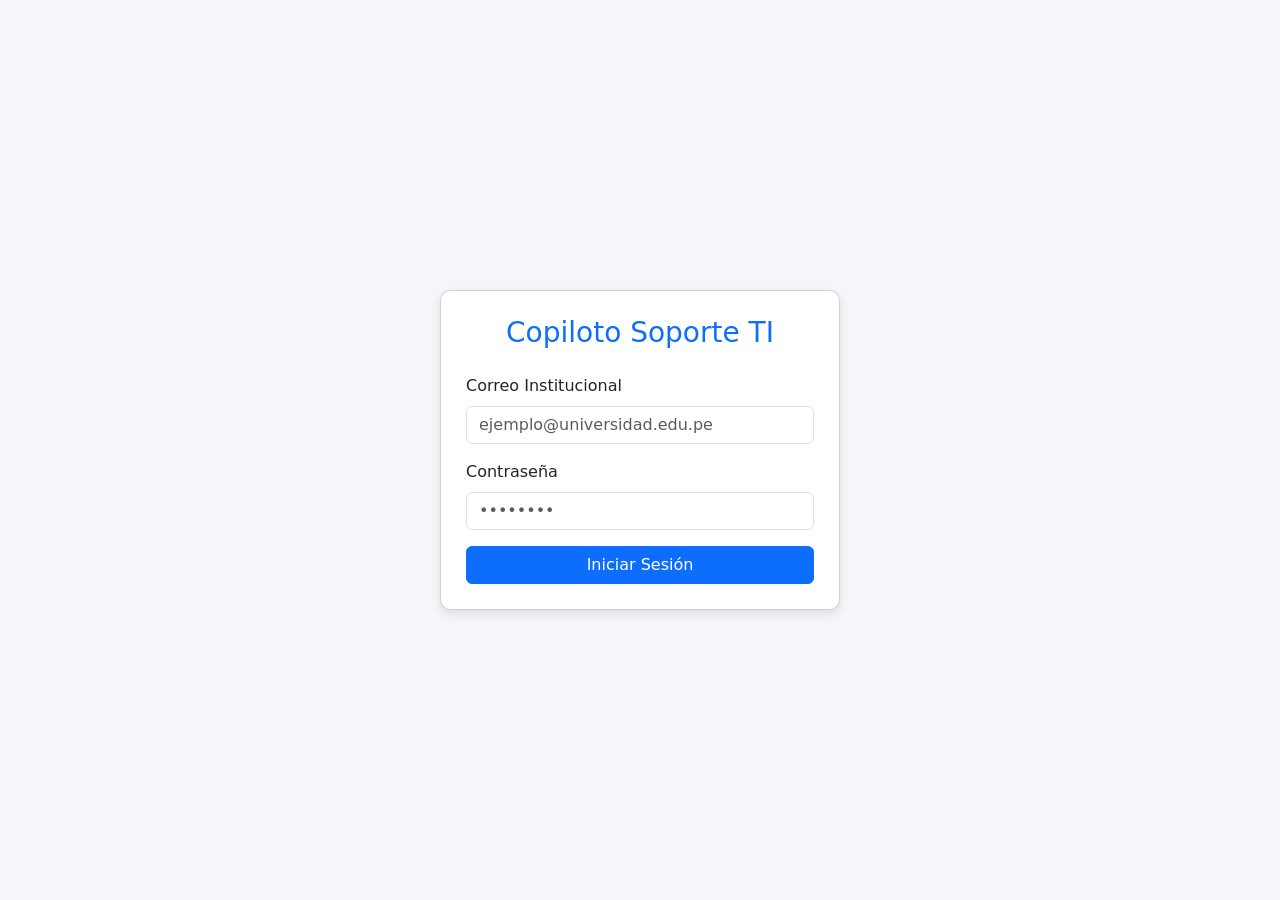
<file: copiloto-soporte-ti/target/classes/static/index.html>
<!DOCTYPE html>
<html lang="es">
<head>
    <meta charset="UTF-8">
    <meta name="viewport" content="width=device-width, initial-scale=1.0">
    <title>Copiloto Soporte TI - Universidad Continental</title>
    <link href="https://cdn.jsdelivr.net/npm/bootstrap@5.3.0/dist/css/bootstrap.min.css" rel="stylesheet">
    <link rel="stylesheet" href="https://cdn.jsdelivr.net/npm/bootstrap-icons@1.11.0/font/bootstrap-icons.css">
    <style>
        body { background-color: #f4f6f9; }
        .navbar-custom { background-color: #002b49; }
        .card-custom { border: none; border-radius: 10px; box-shadow: 0 2px 8px rgba(0,0,0,0.08); }
        .badge-prioridad-Alta { background-color: #dc3545; }
        .badge-prioridad-Media { background-color: #ffc107; color: #000; }
        .badge-prioridad-Baja { background-color: #0d6efd; }
    </style>
</head>
<body>

<!-- BARRA DE NAVEGACIÓN -->
<nav class="navbar navbar-expand-lg navbar-dark navbar-custom mb-4">
    <div class="container">
        <a class="navbar-brand d-flex align-items-center gap-2" href="#">
            <i class="bi bi-robot fs-4"></i>
            <span class="fw-bold">Copiloto Soporte TI</span>
        </a>
        <div class="d-flex align-items-center gap-3">
            <span id="nombreUsuarioActivo" class="text-white small fw-semibold"></span>
            <button onclick="cerrarSesion()" class="btn btn-outline-light btn-sm"><i class="bi bi-box-arrow-right"></i> Cerrar Sesión</button>
        </div>
    </div>
</nav>

<div class="container pb-5">

    <!-- VISTA 1: REGISTRAR TICKET (SOLO ESTUDIANTES - IdRol 1) -->
    <div id="vistaEstudiante" class="d-none">
        <div class="card card-custom mx-auto" style="max-width: 750px;">
            <div class="card-header bg-white py-3">
                <h4 class="mb-0 text-primary fw-bold"><i class="bi bi-ticket-perforated"></i> Registrar Nuevo Ticket de Incidencia</h4>
                <p class="text-muted small mb-0">Describe tu problema o requerimiento para el equipo de Soporte TI.</p>
            </div>
            <div class="card-body p-4">
                <form id="ticketForm">
                    <div class="row mb-3">
                        <div class="col-md-6">
                            <label class="form-label fw-semibold">Nombre del Solicitante</label>
                            <input type="text" id="nombreSolicitante" class="form-control bg-light" readonly>
                        </div>
                        <div class="col-md-6">
                            <label class="form-label fw-semibold">Correo Institucional</label>
                            <input type="text" id="correoSolicitante" class="form-control bg-light" readonly>
                        </div>
                    </div>
                    <div class="mb-3">
                        <label for="titulo" class="form-label fw-semibold">Asunto / Título del Problema *</label>
                        <input type="text" id="titulo" class="form-control" placeholder="Ej. No puedo acceder al Aula Virtual" required>
                    </div>
                    <div class="mb-3">
                        <label for="descripcion" class="form-label fw-semibold">Descripción Detallada *</label>
                        <textarea id="descripcion" class="form-control" rows="4" placeholder="Detalla el problema encontrado..." required></textarea>
                    </div>
                    <div id="mensajeExito" class="alert alert-success d-none mb-3"><i class="bi bi-check-circle"></i> ¡Ticket registrado e ingresado al sistema!</div>
                    <button type="submit" class="btn btn-primary w-100 py-2 fw-semibold"><i class="bi bi-send"></i> Enviar Incidencia</button>
                </form>
            </div>
        </div>
    </div>

    <!-- VISTA 2: SUPERVISIÓN HUMANA DE SOLUCIONES (ANALISTA Y ADMIN TI - IdRol 2 y 3) -->
    <div id="vistaAdmin" class="d-none">
        <div class="d-flex justify-content-between align-items-center mb-4">
            <div>
                <h3 class="fw-bold text-dark mb-1"><i class="bi bi-shield-check text-primary"></i> Supervisión Humana de Soluciones</h3>
                <p class="text-muted small mb-0">Revisa y valida las soluciones generadas por el agente de IA antes de enviarlas al estudiante.</p>
            </div>
            <button onclick="cargarTicketsSupervision()" class="btn btn-outline-primary btn-sm"><i class="bi bi-arrow-clockwise"></i> Actualizar Lista</button>
        </div>

        <!-- Contenedor donde se cargarán las tarjetas de supervisión -->
        <div id="listaTicketsSupervision" class="row g-4">
            <!-- Renderizado dinámico desde main.js -->
        </div>
    </div>

</div>

<script src="js/main.js"></script>
</body>
</html>
</file>
